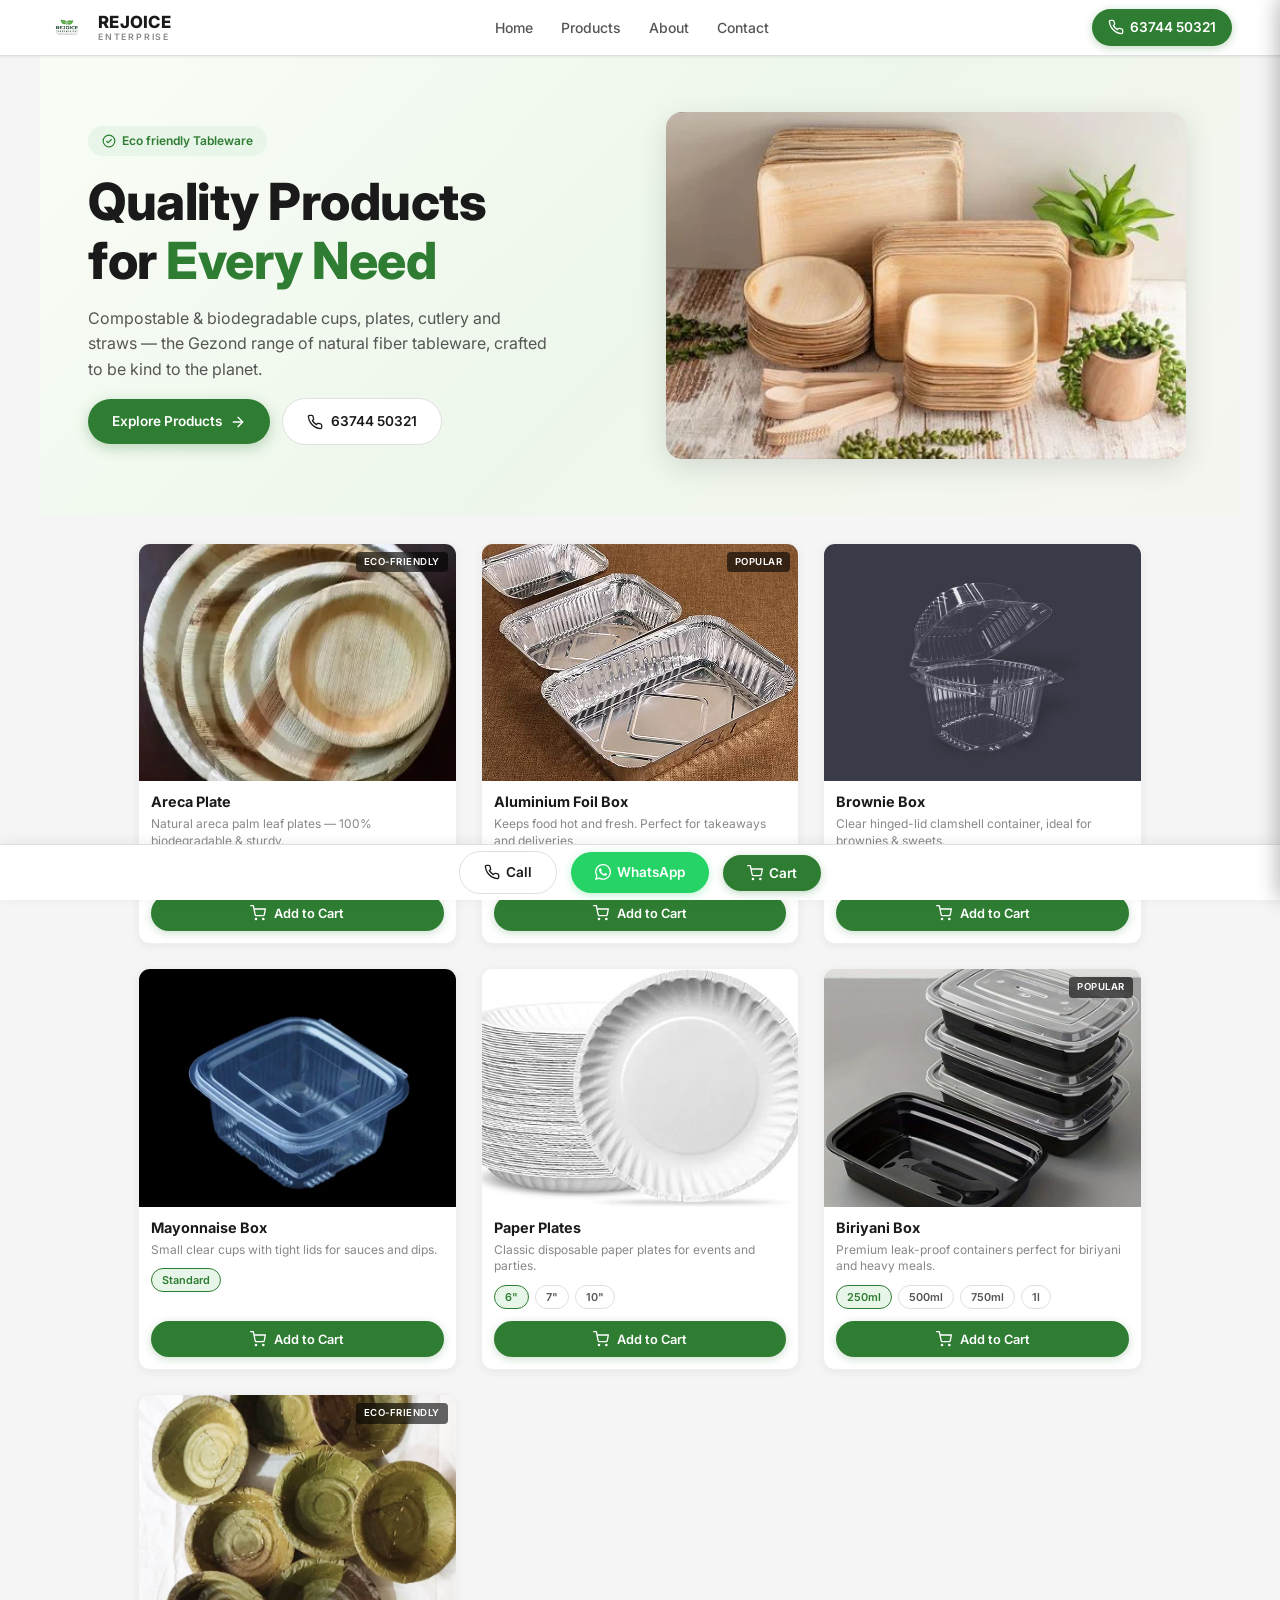
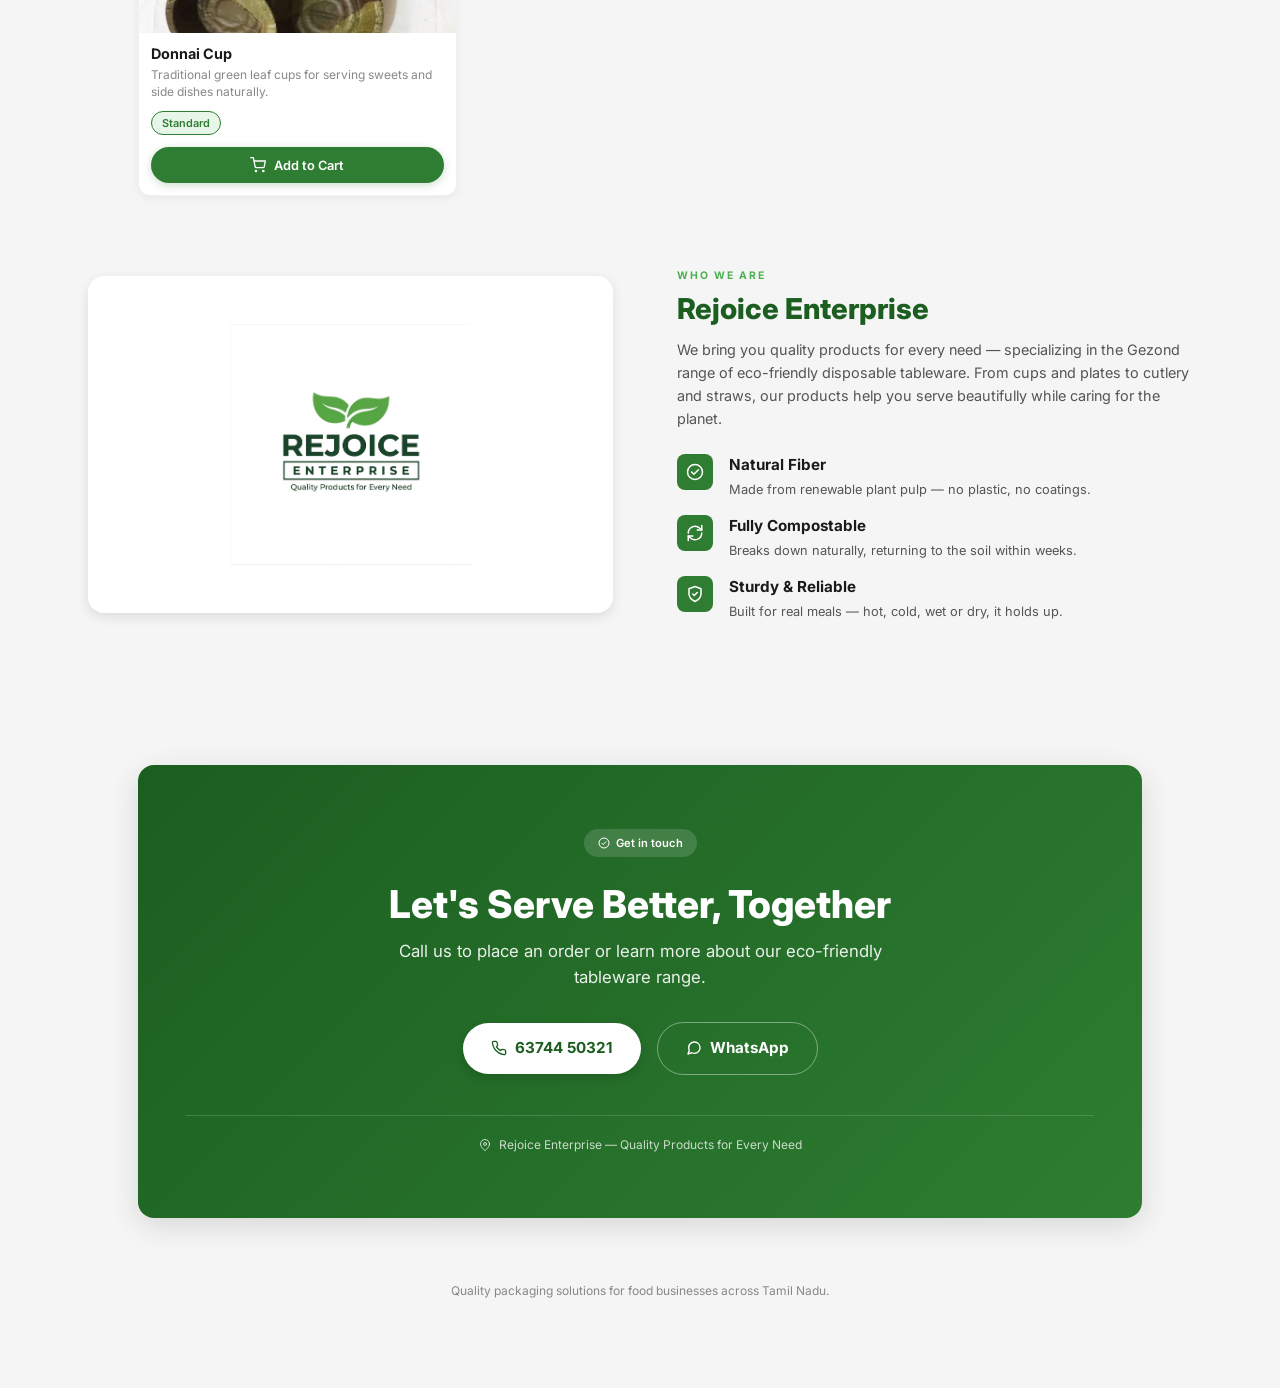
<file: index.html>
<!DOCTYPE html>
<html lang="en">

<head>
    <meta charset="UTF-8">
    <meta name="viewport" content="width=device-width, initial-scale=1.0, maximum-scale=5.0">
    <meta name="theme-color" content="#ffffff">
    <meta name="description" content="Rejoice Enterprise — Premium eco-friendly disposable tableware, aluminium foil containers, brownie boxes and more. Call 63744 50321.">
    <title>REJOICE ENTERPRISE — Eco-Friendly Disposables</title>
    <link rel="icon" type="image/png" href="images/logo.png">
    <link rel="apple-touch-icon" href="images/logo.png">
    <link rel="stylesheet" href="css/styles.css">
</head>

<body>

    <!-- ====== TOP HEADER ====== -->
    <header class="top-header" id="top">
        <div class="header-left">
            <img src="images/logo.png" alt="Rejoice Enterprise Logo" class="logo-img">
            <div class="logo-text">
                <span class="logo-name">REJOICE</span>
                <span class="logo-sub">Enterprise</span>
            </div>
        </div>

        <!-- Desktop Navigation -->
        <nav class="desktop-nav">
            <a href="#top" class="active">Home</a>
            <a href="#products">Products</a>
            <a href="#about">About</a>
            <a href="#contact">Contact</a>
        </nav>

        <div class="header-right">
            <a href="tel:6374450321" class="header-phone-btn">
                <svg viewBox="0 0 24 24" fill="none" stroke="currentColor" stroke-width="2" stroke-linecap="round" stroke-linejoin="round">
                    <path d="M22 16.92v3a2 2 0 0 1-2.18 2 19.79 19.79 0 0 1-8.63-3.07 19.5 19.5 0 0 1-6-6 19.79 19.79 0 0 1-3.07-8.67A2 2 0 0 1 4.11 2h3a2 2 0 0 1 2 1.72 12.84 12.84 0 0 0 .7 2.81 2 2 0 0 1-.45 2.11L8.09 9.91a16 16 0 0 0 6 6l1.27-1.27a2 2 0 0 1 2.11-.45 12.84 12.84 0 0 0 2.81.7A2 2 0 0 1 22 16.92z"></path>
                </svg>
                63744 50321
            </a>
            <button class="hamburger-btn" id="menuToggle" aria-label="Open menu">
                <svg viewBox="0 0 24 24" fill="none" stroke="currentColor" stroke-width="2" stroke-linecap="round" stroke-linejoin="round">
                    <line x1="3" y1="6" x2="21" y2="6"></line>
                    <line x1="3" y1="12" x2="21" y2="12"></line>
                    <line x1="3" y1="18" x2="21" y2="18"></line>
                </svg>
            </button>
        </div>
    </header>

    <!-- ====== MOBILE DRAWER ====== -->
    <div class="mobile-drawer-overlay" id="drawerOverlay"></div>
    <aside class="mobile-drawer" id="mobileDrawer">
        <div class="drawer-header">
            <span class="drawer-title">Menu</span>
            <button class="drawer-close" id="drawerClose" aria-label="Close menu">
                <svg width="18" height="18" viewBox="0 0 24 24" fill="none" stroke="currentColor" stroke-width="2" stroke-linecap="round" stroke-linejoin="round">
                    <line x1="18" y1="6" x2="6" y2="18"></line>
                    <line x1="6" y1="6" x2="18" y2="18"></line>
                </svg>
            </button>
        </div>
        <nav class="drawer-nav">
            <a href="#top">
                <svg viewBox="0 0 24 24" fill="none" stroke="currentColor" stroke-width="2" stroke-linecap="round" stroke-linejoin="round"><path d="M3 9l9-7 9 7v11a2 2 0 0 1-2 2H5a2 2 0 0 1-2-2z"></path><polyline points="9 22 9 12 15 12 15 22"></polyline></svg>
                Home
            </a>
            <a href="#products">
                <svg viewBox="0 0 24 24" fill="none" stroke="currentColor" stroke-width="2" stroke-linecap="round" stroke-linejoin="round"><rect x="2" y="3" width="20" height="14" rx="2" ry="2"></rect><line x1="8" y1="21" x2="16" y2="21"></line><line x1="12" y1="17" x2="12" y2="21"></line></svg>
                Products
            </a>
            <a href="#about">
                <svg viewBox="0 0 24 24" fill="none" stroke="currentColor" stroke-width="2" stroke-linecap="round" stroke-linejoin="round"><circle cx="12" cy="12" r="10"></circle><line x1="12" y1="16" x2="12" y2="12"></line><line x1="12" y1="8" x2="12.01" y2="8"></line></svg>
                About
            </a>
            <a href="#contact">
                <svg viewBox="0 0 24 24" fill="none" stroke="currentColor" stroke-width="2" stroke-linecap="round" stroke-linejoin="round"><path d="M22 16.92v3a2 2 0 0 1-2.18 2 19.79 19.79 0 0 1-8.63-3.07 19.5 19.5 0 0 1-6-6 19.79 19.79 0 0 1-3.07-8.67A2 2 0 0 1 4.11 2h3a2 2 0 0 1 2 1.72 12.84 12.84 0 0 0 .7 2.81 2 2 0 0 1-.45 2.11L8.09 9.91a16 16 0 0 0 6 6l1.27-1.27a2 2 0 0 1 2.11-.45 12.84 12.84 0 0 0 2.81.7A2 2 0 0 1 22 16.92z"></path></svg>
                Contact
            </a>
        </nav>
        <div class="drawer-phone">
            <a href="tel:6374450321">
                <svg viewBox="0 0 24 24" fill="none" stroke="currentColor" stroke-width="2" stroke-linecap="round" stroke-linejoin="round"><path d="M22 16.92v3a2 2 0 0 1-2.18 2 19.79 19.79 0 0 1-8.63-3.07 19.5 19.5 0 0 1-6-6 19.79 19.79 0 0 1-3.07-8.67A2 2 0 0 1 4.11 2h3a2 2 0 0 1 2 1.72 12.84 12.84 0 0 0 .7 2.81 2 2 0 0 1-.45 2.11L8.09 9.91a16 16 0 0 0 6 6l1.27-1.27a2 2 0 0 1 2.11-.45 12.84 12.84 0 0 0 2.81.7A2 2 0 0 1 22 16.92z"></path></svg>
                Call 63744 50321
            </a>
        </div>
    </aside>

    <!-- ====== MAIN CONTENT ====== -->
    <main class="main-content">

        <!-- Hero Section -->
        <section class="hero-section" id="home">
            <div class="hero-content">
                <span class="hero-badge">
                    <svg viewBox="0 0 24 24" fill="none" stroke="currentColor" stroke-width="2" width="14" height="14"><path d="M12 22c5.523 0 10-4.477 10-10S17.523 2 12 2 2 6.477 2 12s4.477 10 10 10z"></path><path d="M7.5 12l3 3 6-6"></path></svg>
                    Eco friendly Tableware
                </span>
                <h1 class="hero-heading">Quality Products<br>for <span class="hero-highlight">Every Need</span></h1>
                <p class="hero-subtitle">Compostable &amp; biodegradable cups, plates, cutlery and straws — the Gezond range of natural fiber tableware, crafted to be kind to the planet.</p>
                <div class="hero-actions">
                    <a href="#products" class="hero-btn hero-btn-primary">
                        Explore Products
                        <svg viewBox="0 0 24 24" fill="none" stroke="currentColor" stroke-width="2" stroke-linecap="round" stroke-linejoin="round" width="16" height="16"><line x1="5" y1="12" x2="19" y2="12"></line><polyline points="12 5 19 12 12 19"></polyline></svg>
                    </a>
                    <a href="tel:6374450321" class="hero-btn hero-btn-outline">
                        <svg viewBox="0 0 24 24" fill="none" stroke="currentColor" stroke-width="2" stroke-linecap="round" stroke-linejoin="round" width="16" height="16"><path d="M22 16.92v3a2 2 0 0 1-2.18 2 19.79 19.79 0 0 1-8.63-3.07 19.5 19.5 0 0 1-6-6 19.79 19.79 0 0 1-3.07-8.67A2 2 0 0 1 4.11 2h3a2 2 0 0 1 2 1.72 12.84 12.84 0 0 0 .7 2.81 2 2 0 0 1-.45 2.11L8.09 9.91a16 16 0 0 0 6 6l1.27-1.27a2 2 0 0 1 2.11-.45 12.84 12.84 0 0 0 2.81.7A2 2 0 0 1 22 16.92z"></path></svg>
                        63744 50321
                    </a>
                </div>
            </div>
            <div class="hero-image-wrapper">
                <img src="images/Best%20Areca%20Leaf%20Plate%20Manufacturer.png" alt="Eco-friendly areca leaf tableware" class="hero-image">
            </div>
        </section>

        <!-- Products Section -->
        <section class="products-section" id="products">
            <div class="product-grid">
                <!-- Product 1: Areca Plate -->
                <div class="product-card">
                    <div class="product-img-wrapper">
                        <img src="images/1.png" alt="Areca Plate" loading="lazy">
                        <span class="product-badge">Eco-Friendly</span>
                    </div>
                    <div class="product-info">
                        <h3 class="product-name">Areca Plate</h3>
                        <p class="product-desc">Natural areca palm leaf plates — 100% biodegradable & sturdy.</p>
                        <div class="size-chips">
                            <button class="size-chip active">10"</button>
                            <button class="size-chip">6"</button>
                        </div>
                        <button class="add-to-cart-btn" data-product="areca-plate">
                            <svg viewBox="0 0 24 24" fill="none" stroke="currentColor" stroke-width="2" stroke-linecap="round" stroke-linejoin="round"><circle cx="9" cy="21" r="1"></circle><circle cx="20" cy="21" r="1"></circle><path d="M1 1h4l2.68 13.39a2 2 0 0 0 2 1.61h9.72a2 2 0 0 0 2-1.61L23 6H6"></path></svg>
                            Add to Cart
                        </button>
                    </div>
                </div>

                <!-- Product 2: Aluminium Foil Box -->
                <div class="product-card">
                    <div class="product-img-wrapper">
                        <img src="images/2.png" alt="Aluminium Foil Box" loading="lazy">
                        <span class="product-badge">Popular</span>
                    </div>
                    <div class="product-info">
                        <h3 class="product-name">Aluminium Foil Box</h3>
                        <p class="product-desc">Keeps food hot and fresh. Perfect for takeaways and deliveries.</p>
                        <div class="size-chips">
                            <button class="size-chip active">750ml</button>
                            <button class="size-chip">450ml</button>
                            <button class="size-chip">250ml</button>
                        </div>
                        <button class="add-to-cart-btn" data-product="foil-box">
                            <svg viewBox="0 0 24 24" fill="none" stroke="currentColor" stroke-width="2" stroke-linecap="round" stroke-linejoin="round"><circle cx="9" cy="21" r="1"></circle><circle cx="20" cy="21" r="1"></circle><path d="M1 1h4l2.68 13.39a2 2 0 0 0 2 1.61h9.72a2 2 0 0 0 2-1.61L23 6H6"></path></svg>
                            Add to Cart
                        </button>
                    </div>
                </div>

                <!-- Product 3: Brownie Box -->
                <div class="product-card">
                    <div class="product-img-wrapper">
                        <img src="images/3.png" alt="Brownie Box" loading="lazy">
                    </div>
                    <div class="product-info">
                        <h3 class="product-name">Brownie Box</h3>
                        <p class="product-desc">Clear hinged-lid clamshell container, ideal for brownies & sweets.</p>
                        <div class="size-chips">
                            <button class="size-chip active">Standard</button>
                        </div>
                        <button class="add-to-cart-btn" data-product="brownie-box">
                            <svg viewBox="0 0 24 24" fill="none" stroke="currentColor" stroke-width="2" stroke-linecap="round" stroke-linejoin="round"><circle cx="9" cy="21" r="1"></circle><circle cx="20" cy="21" r="1"></circle><path d="M1 1h4l2.68 13.39a2 2 0 0 0 2 1.61h9.72a2 2 0 0 0 2-1.61L23 6H6"></path></svg>
                            Add to Cart
                        </button>
                    </div>
                </div>

                <!-- Product 4: Mayonnaise Box -->
                <div class="product-card">
                    <div class="product-img-wrapper">
                        <img src="images/4.png" alt="Mayonnaise Box" loading="lazy">
                    </div>
                    <div class="product-info">
                        <h3 class="product-name">Mayonnaise Box</h3>
                        <p class="product-desc">Small clear cups with tight lids for sauces and dips.</p>
                        <div class="size-chips">
                            <button class="size-chip active">Standard</button>
                        </div>
                        <button class="add-to-cart-btn" data-product="mayo-box">
                            <svg viewBox="0 0 24 24" fill="none" stroke="currentColor" stroke-width="2" stroke-linecap="round" stroke-linejoin="round"><circle cx="9" cy="21" r="1"></circle><circle cx="20" cy="21" r="1"></circle><path d="M1 1h4l2.68 13.39a2 2 0 0 0 2 1.61h9.72a2 2 0 0 0 2-1.61L23 6H6"></path></svg>
                            Add to Cart
                        </button>
                    </div>
                </div>

                <!-- Product 5: Paper Plates -->
                <div class="product-card">
                    <div class="product-img-wrapper">
                        <img src="images/5.png" alt="Paper Plates" loading="lazy">
                    </div>
                    <div class="product-info">
                        <h3 class="product-name">Paper Plates</h3>
                        <p class="product-desc">Classic disposable paper plates for events and parties.</p>
                        <div class="size-chips">
                            <button class="size-chip active">6"</button>
                            <button class="size-chip">7"</button>
                            <button class="size-chip">10"</button>
                        </div>
                        <button class="add-to-cart-btn" data-product="paper-plates">
                            <svg viewBox="0 0 24 24" fill="none" stroke="currentColor" stroke-width="2" stroke-linecap="round" stroke-linejoin="round"><circle cx="9" cy="21" r="1"></circle><circle cx="20" cy="21" r="1"></circle><path d="M1 1h4l2.68 13.39a2 2 0 0 0 2 1.61h9.72a2 2 0 0 0 2-1.61L23 6H6"></path></svg>
                            Add to Cart
                        </button>
                    </div>
                </div>

                <!-- Product 6: Biriyani Box -->
                <div class="product-card">
                    <div class="product-img-wrapper">
                        <img src="images/6.png" alt="Biriyani Box" loading="lazy">
                        <span class="product-badge">Popular</span>
                    </div>
                    <div class="product-info">
                        <h3 class="product-name">Biriyani Box</h3>
                        <p class="product-desc">Premium leak-proof containers perfect for biriyani and heavy meals.</p>
                        <div class="size-chips">
                            <button class="size-chip active">250ml</button>
                            <button class="size-chip">500ml</button>
                            <button class="size-chip">750ml</button>
                            <button class="size-chip">1l</button>
                        </div>
                        <button class="add-to-cart-btn" data-product="biriyani-box">
                            <svg viewBox="0 0 24 24" fill="none" stroke="currentColor" stroke-width="2" stroke-linecap="round" stroke-linejoin="round"><circle cx="9" cy="21" r="1"></circle><circle cx="20" cy="21" r="1"></circle><path d="M1 1h4l2.68 13.39a2 2 0 0 0 2 1.61h9.72a2 2 0 0 0 2-1.61L23 6H6"></path></svg>
                            Add to Cart
                        </button>
                    </div>
                </div>

                <!-- Product 7: Donnai Cup -->
                <div class="product-card">
                    <div class="product-img-wrapper">
                        <img src="images/7.png" alt="Donnai Cup" loading="lazy">
                        <span class="product-badge">Eco-Friendly</span>
                    </div>
                    <div class="product-info">
                        <h3 class="product-name">Donnai Cup</h3>
                        <p class="product-desc">Traditional green leaf cups for serving sweets and side dishes naturally.</p>
                        <div class="size-chips">
                            <button class="size-chip active">Standard</button>
                        </div>
                        <button class="add-to-cart-btn" data-product="donnai-cup">
                            <svg viewBox="0 0 24 24" fill="none" stroke="currentColor" stroke-width="2" stroke-linecap="round" stroke-linejoin="round"><circle cx="9" cy="21" r="1"></circle><circle cx="20" cy="21" r="1"></circle><path d="M1 1h4l2.68 13.39a2 2 0 0 0 2 1.61h9.72a2 2 0 0 0 2-1.61L23 6H6"></path></svg>
                            Add to Cart
                        </button>
                    </div>
                </div>
            </div>
        </section>

        <!-- About Section -->
        <section class="about-section" id="about">
            <div class="about-container">
                <div class="about-image-card">
                    <img src="images/logo.png" alt="Rejoice Enterprise Logo" class="about-logo-img">
                </div>
                <div class="about-content">
                    <span class="about-subtitle">WHO WE ARE</span>
                    <h2 class="about-title">Rejoice Enterprise</h2>
                    <p class="about-desc">
                        We bring you quality products for every need — specializing in the Gezond range of eco-friendly disposable tableware. From cups and plates to cutlery and straws, our products help you serve beautifully while caring for the planet.
                    </p>
                    <div class="about-features">
                        <div class="feature-item">
                            <div class="feature-icon">
                                <svg viewBox="0 0 24 24" fill="none" stroke="currentColor" stroke-width="2" stroke-linecap="round" stroke-linejoin="round" width="18" height="18"><path d="M12 22c5.523 0 10-4.477 10-10S17.523 2 12 2 2 6.477 2 12s4.477 10 10 10z"></path><path d="M7.5 12l3 3 6-6"></path></svg>
                            </div>
                            <div class="feature-text">
                                <h4>Natural Fiber</h4>
                                <p>Made from renewable plant pulp — no plastic, no coatings.</p>
                            </div>
                        </div>
                        <div class="feature-item">
                            <div class="feature-icon">
                                <svg viewBox="0 0 24 24" fill="none" stroke="currentColor" stroke-width="2" stroke-linecap="round" stroke-linejoin="round" width="18" height="18"><path d="M21 2v6h-6"></path><path d="M3 12a9 9 0 0 1 15-6.7L21 8"></path><path d="M3 22v-6h6"></path><path d="M21 12a9 9 0 0 1-15 6.7L3 16"></path></svg>
                            </div>
                            <div class="feature-text">
                                <h4>Fully Compostable</h4>
                                <p>Breaks down naturally, returning to the soil within weeks.</p>
                            </div>
                        </div>
                        <div class="feature-item">
                            <div class="feature-icon">
                                <svg viewBox="0 0 24 24" fill="none" stroke="currentColor" stroke-width="2" stroke-linecap="round" stroke-linejoin="round" width="18" height="18"><path d="M12 22s8-4 8-10V5l-8-3-8 3v7c0 6 8 10 8 10z"></path><path d="M9 12l2 2 4-4"></path></svg>
                            </div>
                            <div class="feature-text">
                                <h4>Sturdy & Reliable</h4>
                                <p>Built for real meals — hot, cold, wet or dry, it holds up.</p>
                            </div>
                        </div>
                    </div>
                </div>
            </div>
        </section>

        <!-- Contact Section -->
        <section class="contact-section" id="contact">
            <div class="contact-banner">
                <span class="contact-badge">
                    <svg viewBox="0 0 24 24" fill="none" stroke="currentColor" stroke-width="2" width="12" height="12"><path d="M12 22c5.523 0 10-4.477 10-10S17.523 2 12 2 2 6.477 2 12s4.477 10 10 10z"></path><path d="M7.5 12l3 3 6-6"></path></svg>
                    Get in touch
                </span>
                <h2 class="contact-heading">Let's Serve Better, Together</h2>
                <p class="contact-desc">Call us to place an order or learn more about our eco-friendly tableware range.</p>
                
                <div class="contact-actions">
                    <a href="tel:6374450321" class="contact-btn contact-btn-white">
                        <svg viewBox="0 0 24 24" fill="none" stroke="currentColor" stroke-width="2" stroke-linecap="round" stroke-linejoin="round" width="16" height="16"><path d="M22 16.92v3a2 2 0 0 1-2.18 2 19.79 19.79 0 0 1-8.63-3.07 19.5 19.5 0 0 1-6-6 19.79 19.79 0 0 1-3.07-8.67A2 2 0 0 1 4.11 2h3a2 2 0 0 1 2 1.72 12.84 12.84 0 0 0 .7 2.81 2 2 0 0 1-.45 2.11L8.09 9.91a16 16 0 0 0 6 6l1.27-1.27a2 2 0 0 1 2.11-.45 12.84 12.84 0 0 0 2.81.7A2 2 0 0 1 22 16.92z"></path></svg>
                        63744 50321
                    </a>
                    <a href="https://wa.me/916374450321" target="_blank" class="contact-btn contact-btn-outline">
                        <svg viewBox="0 0 24 24" fill="none" stroke="currentColor" stroke-width="2" stroke-linecap="round" stroke-linejoin="round" width="16" height="16"><path d="M21 11.5a8.38 8.38 0 0 1-.9 3.8 8.5 8.5 0 0 1-7.6 4.7 8.38 8.38 0 0 1-3.8-.9L3 21l1.9-5.7a8.38 8.38 0 0 1-.9-3.8 8.5 8.5 0 0 1 4.7-7.6 8.38 8.38 0 0 1 3.8-.9h.5a8.48 8.48 0 0 1 8 8v.5z"></path></svg>
                        WhatsApp
                    </a>
                </div>

                <div class="contact-footer">
                    <svg viewBox="0 0 24 24" fill="none" stroke="currentColor" stroke-width="2" stroke-linecap="round" stroke-linejoin="round" width="12" height="12"><path d="M21 10c0 7-9 13-9 13s-9-6-9-13a9 9 0 0 1 18 0z"></path><circle cx="12" cy="10" r="3"></circle></svg>
                    Rejoice Enterprise — Quality Products for Every Need
                </div>
            </div>
        </section>

        <!-- About Section (anchor target) -->
        <section id="about" style="padding: 0 16px 16px;">
            <p style="font-size: 0.75rem; color: #888; text-align: center;">
                Quality packaging solutions for food businesses across Tamil Nadu.
            </p>
        </section>

    </main>

    <!-- ====== STICKY BOTTOM BAR ====== -->
    <div class="bottom-bar">
        <a href="tel:6374450321" class="bottom-bar-btn btn-call">
            <svg viewBox="0 0 24 24" fill="none" stroke="currentColor" stroke-width="2" stroke-linecap="round" stroke-linejoin="round"><path d="M22 16.92v3a2 2 0 0 1-2.18 2 19.79 19.79 0 0 1-8.63-3.07 19.5 19.5 0 0 1-6-6 19.79 19.79 0 0 1-3.07-8.67A2 2 0 0 1 4.11 2h3a2 2 0 0 1 2 1.72 12.84 12.84 0 0 0 .7 2.81 2 2 0 0 1-.45 2.11L8.09 9.91a16 16 0 0 0 6 6l1.27-1.27a2 2 0 0 1 2.11-.45 12.84 12.84 0 0 0 2.81.7A2 2 0 0 1 22 16.92z"></path></svg>
            Call
        </a>
        <a href="https://wa.me/916374450321" target="_blank" class="bottom-bar-btn btn-whatsapp" id="whatsappBtn">
            <svg viewBox="0 0 24 24" fill="currentColor" width="16" height="16"><path d="M17.472 14.382c-.297-.149-1.758-.867-2.03-.967-.273-.099-.471-.148-.67.15-.197.297-.767.966-.94 1.164-.173.199-.347.223-.644.075-.297-.15-1.255-.463-2.39-1.475-.883-.788-1.48-1.761-1.653-2.059-.173-.297-.018-.458.13-.606.134-.133.298-.347.446-.52.149-.174.198-.298.298-.497.099-.198.05-.371-.025-.52-.075-.149-.669-1.612-.916-2.207-.242-.579-.487-.5-.669-.51-.173-.008-.371-.01-.57-.01-.198 0-.52.074-.792.372-.272.297-1.04 1.016-1.04 2.479 0 1.462 1.065 2.875 1.213 3.074.149.198 2.096 3.2 5.077 4.487.709.306 1.262.489 1.694.625.712.227 1.36.195 1.871.118.571-.085 1.758-.719 2.006-1.413.248-.694.248-1.289.173-1.413-.074-.124-.272-.198-.57-.347m-5.421 7.403h-.004a9.87 9.87 0 01-5.031-1.378l-.361-.214-3.741.982.998-3.648-.235-.374a9.86 9.86 0 01-1.51-5.26c.001-5.45 4.436-9.884 9.888-9.884 2.64 0 5.122 1.03 6.988 2.898a9.825 9.825 0 012.893 6.994c-.003 5.45-4.437 9.884-9.885 9.884m8.413-18.297A11.815 11.815 0 0012.05 0C5.495 0 .16 5.335.157 11.892c0 2.096.547 4.142 1.588 5.945L.057 24l6.305-1.654a11.882 11.882 0 005.683 1.448h.005c6.554 0 11.89-5.335 11.893-11.893a11.821 11.821 0 00-3.48-8.413z"/></svg>
            WhatsApp
        </a>
        <button class="bottom-bar-btn btn-cart" id="cartBottomBtn">
            <svg viewBox="0 0 24 24" fill="none" stroke="currentColor" stroke-width="2" stroke-linecap="round" stroke-linejoin="round"><circle cx="9" cy="21" r="1"></circle><circle cx="20" cy="21" r="1"></circle><path d="M1 1h4l2.68 13.39a2 2 0 0 0 2 1.61h9.72a2 2 0 0 0 2-1.61L23 6H6"></path></svg>
            Cart
            <span class="cart-count" id="cartCount" data-count="0"></span>
        </button>
    </div>

    <!-- ====== CART DRAWER ====== -->
    <div class="cart-drawer-overlay" id="cartOverlay"></div>
    <div class="cart-drawer" id="cartDrawer">
        <div class="cart-header">
            <h3>Your Cart</h3>
            <button class="cart-close-btn" id="cartCloseBtn">
                <svg viewBox="0 0 24 24" fill="none" stroke="currentColor" stroke-width="2" stroke-linecap="round" stroke-linejoin="round" width="20" height="20">
                    <line x1="18" y1="6" x2="6" y2="18"></line>
                    <line x1="6" y1="6" x2="18" y2="18"></line>
                </svg>
            </button>
        </div>
        <div class="cart-body" id="cartItemsContainer">
            <!-- Cart items injected via JS -->
            <div class="empty-cart-msg">Your cart is empty.</div>
        </div>
        <div class="cart-footer">
            <button class="cart-checkout-btn" id="cartCheckoutBtn">
                <svg viewBox="0 0 24 24" fill="currentColor" width="18" height="18"><path d="M17.472 14.382c-.297-.149-1.758-.867-2.03-.967-.273-.099-.471-.148-.67.15-.197.297-.767.966-.94 1.164-.173.199-.347.223-.644.075-.297-.15-1.255-.463-2.39-1.475-.883-.788-1.48-1.761-1.653-2.059-.173-.297-.018-.458.13-.606.134-.133.298-.347.446-.52.149-.174.198-.298.298-.497.099-.198.05-.371-.025-.52-.075-.149-.669-1.612-.916-2.207-.242-.579-.487-.5-.669-.51-.173-.008-.371-.01-.57-.01-.198 0-.52.074-.792.372-.272.297-1.04 1.016-1.04 2.479 0 1.462 1.065 2.875 1.213 3.074.149.198 2.096 3.2 5.077 4.487.709.306 1.262.489 1.694.625.712.227 1.36.195 1.871.118.571-.085 1.758-.719 2.006-1.413.248-.694.248-1.289.173-1.413-.074-.124-.272-.198-.57-.347m-5.421 7.403h-.004a9.87 9.87 0 01-5.031-1.378l-.361-.214-3.741.982.998-3.648-.235-.374a9.86 9.86 0 01-1.51-5.26c.001-5.45 4.436-9.884 9.888-9.884 2.64 0 5.122 1.03 6.988 2.898a9.825 9.825 0 012.893 6.994c-.003 5.45-4.437 9.884-9.885 9.884m8.413-18.297A11.815 11.815 0 0012.05 0C5.495 0 .16 5.335.157 11.892c0 2.096.547 4.142 1.588 5.945L.057 24l6.305-1.654a11.882 11.882 0 005.683 1.448h.005c6.554 0 11.89-5.335 11.893-11.893a11.821 11.821 0 00-3.48-8.413z"/></svg>
                Order on WhatsApp
            </button>
        </div>
    </div>

    <script src="js/main.js"></script>
</body>

</html>
</file>
<file: css/styles.css>
/* ============================================
   Rejoice Enterprise – Light Mobile-First Theme
   ============================================ */

@import url('https://fonts.googleapis.com/css2?family=Inter:wght@400;500;600;700;800&display=swap');

:root {
    /* Light Theme Palette */
    --bg-page: #f5f5f5;
    --bg-card: #ffffff;
    --bg-header: #ffffff;
    --bg-overlay: rgba(255, 255, 255, 0.92);

    /* Green Brand */
    --primary: #2e7d32;
    --primary-dark: #1b5e20;
    --primary-light: #4caf50;
    --primary-surface: #e8f5e9;
    --primary-glow: rgba(46, 125, 50, 0.12);

    /* WhatsApp Green */
    --whatsapp: #25d366;
    --whatsapp-dark: #128c7e;

    /* Text */
    --text-primary: #1a1a1a;
    --text-secondary: #555555;
    --text-muted: #888888;
    --text-on-primary: #ffffff;

    /* Borders & Shadows */
    --border: #e0e0e0;
    --border-light: #f0f0f0;
    --shadow-sm: 0 1px 3px rgba(0, 0, 0, 0.08);
    --shadow-md: 0 4px 12px rgba(0, 0, 0, 0.1);
    --shadow-lg: 0 8px 30px rgba(0, 0, 0, 0.12);
    --shadow-card: 0 2px 8px rgba(0, 0, 0, 0.06);

    /* Layout */
    --header-height: 56px;
    --bottom-bar-height: 56px;
    --radius-sm: 8px;
    --radius-md: 12px;
    --radius-lg: 16px;
    --radius-full: 50px;
}

/* Reset */
*,
*::before,
*::after {
    box-sizing: border-box;
    margin: 0;
    padding: 0;
}

html {
    scroll-behavior: smooth;
    -webkit-text-size-adjust: 100%;
}

body {
    font-family: 'Inter', -apple-system, BlinkMacSystemFont, 'Segoe UI', Roboto, sans-serif;
    background-color: var(--bg-page);
    color: var(--text-primary);
    line-height: 1.5;
    -webkit-font-smoothing: antialiased;
    -moz-osx-font-smoothing: grayscale;
    -webkit-tap-highlight-color: transparent;
    overflow-x: hidden;
}

img {
    display: block;
    max-width: 100%;
}

button {
    font-family: inherit;
    cursor: pointer;
    border: none;
    outline: none;
}

a {
    text-decoration: none;
    color: inherit;
}

/* =====================
   HEADER / TOP BAR
   ===================== */
.top-header {
    position: fixed;
    top: 0;
    left: 0;
    right: 0;
    height: var(--header-height);
    background: var(--bg-header);
    border-bottom: 1px solid var(--border);
    display: flex;
    align-items: center;
    justify-content: space-between;
    padding: 0 16px;
    z-index: 1000;
    box-shadow: var(--shadow-sm);
}

.header-left {
    display: flex;
    align-items: center;
    gap: 12px;
}
.logo-img {
    height: 38px;
    width: auto;
    object-fit: contain;
}

.logo-text {
    display: flex;
    flex-direction: column;
    line-height: 1.15;
}

.logo-name {
    font-size: 1.05rem;
    font-weight: 800;
    color: var(--text-primary);
    letter-spacing: 0.3px;
}

.logo-sub {
    font-size: 0.55rem;
    font-weight: 600;
    color: var(--text-muted);
    letter-spacing: 1.8px;
    text-transform: uppercase;
}

/* Desktop Nav - hidden on mobile, shown on larger screens */
.desktop-nav {
    display: none;
    align-items: center;
    gap: 28px;
}

.desktop-nav a {
    font-size: 0.875rem;
    font-weight: 500;
    color: var(--text-secondary);
    transition: color 0.2s;
    position: relative;
}

.desktop-nav a:hover,
.desktop-nav a.active {
    color: var(--primary);
}

.desktop-nav a.active::after {
    content: '';
    position: absolute;
    bottom: -4px;
    left: 0;
    right: 0;
    height: 2px;
    background: var(--primary);
    border-radius: 1px;
}

.header-right {
    display: flex;
    align-items: center;
    gap: 8px;
}

.header-phone-btn {
    display: none;
    align-items: center;
    gap: 6px;
    background: var(--primary);
    color: var(--text-on-primary);
    padding: 8px 16px;
    border-radius: var(--radius-full);
    font-size: 0.85rem;
    font-weight: 600;
    box-shadow: 0 2px 8px rgba(46, 125, 50, 0.3);
    transition: transform 0.15s, box-shadow 0.15s;
    text-decoration: none;
}

.header-phone-btn:active {
    transform: scale(0.97);
}

.header-phone-btn svg {
    width: 16px;
    height: 16px;
}

.hamburger-btn {
    width: 40px;
    height: 40px;
    background: transparent;
    border-radius: 50%;
    display: flex;
    align-items: center;
    justify-content: center;
    color: var(--text-primary);
    transition: background 0.2s;
}

.hamburger-btn:active {
    background: var(--primary-surface);
}

.hamburger-btn svg {
    width: 22px;
    height: 22px;
}

/* =====================
   MOBILE DRAWER
   ===================== */
.mobile-drawer-overlay {
    position: fixed;
    inset: 0;
    background: rgba(0, 0, 0, 0.4);
    z-index: 2000;
    opacity: 0;
    visibility: hidden;
    transition: opacity 0.3s, visibility 0.3s;
}

.mobile-drawer-overlay.open {
    opacity: 1;
    visibility: visible;
}

.mobile-drawer {
    position: fixed;
    top: 0;
    right: 0;
    width: 280px;
    max-width: 80vw;
    height: 100vh;
    background: var(--bg-card);
    z-index: 2001;
    transform: translateX(100%);
    transition: transform 0.35s cubic-bezier(0.22, 1, 0.36, 1);
    display: flex;
    flex-direction: column;
    box-shadow: -4px 0 20px rgba(0, 0, 0, 0.15);
}

.mobile-drawer.open {
    transform: translateX(0);
}

.drawer-header {
    display: flex;
    align-items: center;
    justify-content: space-between;
    padding: 16px 20px;
    border-bottom: 1px solid var(--border);
}

.drawer-title {
    font-size: 1rem;
    font-weight: 700;
    color: var(--text-primary);
}

.drawer-close {
    width: 36px;
    height: 36px;
    background: var(--bg-page);
    border-radius: 50%;
    display: flex;
    align-items: center;
    justify-content: center;
    color: var(--text-secondary);
    transition: background 0.2s;
}

.drawer-close:active {
    background: var(--border);
}

.drawer-nav {
    flex: 1;
    padding: 12px 0;
    display: flex;
    flex-direction: column;
}

.drawer-nav a {
    display: flex;
    align-items: center;
    gap: 14px;
    padding: 14px 20px;
    font-size: 0.95rem;
    font-weight: 500;
    color: var(--text-secondary);
    transition: background 0.2s, color 0.2s;
}

.drawer-nav a:active {
    background: var(--primary-surface);
    color: var(--primary);
}

.drawer-nav a svg {
    width: 20px;
    height: 20px;
    flex-shrink: 0;
}

.drawer-phone {
    padding: 20px;
    border-top: 1px solid var(--border);
}

.drawer-phone a {
    display: flex;
    align-items: center;
    justify-content: center;
    gap: 8px;
    background: var(--primary);
    color: var(--text-on-primary);
    padding: 14px;
    border-radius: var(--radius-md);
    font-size: 0.95rem;
    font-weight: 600;
}

.drawer-phone a svg {
    width: 18px;
    height: 18px;
}

/* =====================
   MAIN CONTENT
   ===================== */
.main-content {
    padding-top: var(--header-height);
    padding-bottom: calc(var(--bottom-bar-height) + 16px);
    min-height: 100vh;
}

/* =====================
   HERO SECTION
   ===================== */
.hero-section {
    display: flex;
    flex-direction: column;
    padding: 24px 16px 20px;
    gap: 24px;
    background: linear-gradient(135deg, #f9fdf7 0%, #eef7eb 50%, #f5f5f0 100%);
}

.hero-content {
    display: flex;
    flex-direction: column;
    gap: 16px;
}

.hero-badge {
    display: inline-flex;
    align-items: center;
    gap: 6px;
    background: var(--primary-surface);
    color: var(--primary);
    font-size: 0.75rem;
    font-weight: 600;
    padding: 6px 14px;
    border-radius: var(--radius-full);
    width: fit-content;
}

.hero-badge svg {
    color: var(--primary);
}

.hero-heading {
    font-size: 2rem;
    font-weight: 800;
    color: var(--text-primary);
    line-height: 1.15;
    letter-spacing: -0.5px;
}

.hero-highlight {
    color: var(--primary);
}

.hero-subtitle {
    font-size: 0.9rem;
    color: var(--text-secondary);
    line-height: 1.6;
    max-width: 460px;
}

.hero-actions {
    display: flex;
    align-items: center;
    gap: 12px;
    flex-wrap: wrap;
}

.hero-btn {
    display: inline-flex;
    align-items: center;
    gap: 8px;
    padding: 12px 24px;
    border-radius: var(--radius-full);
    font-size: 0.85rem;
    font-weight: 600;
    text-decoration: none;
    transition: transform 0.15s ease, box-shadow 0.2s ease;
}

.hero-btn:active {
    transform: scale(0.97);
}

.hero-btn-primary {
    background: var(--primary);
    color: white;
    box-shadow: 0 4px 14px rgba(46, 125, 50, 0.3);
}

.hero-btn-primary:hover {
    background: var(--primary-dark);
    box-shadow: 0 6px 20px rgba(46, 125, 50, 0.4);
}

.hero-btn-outline {
    background: white;
    color: var(--text-primary);
    border: 1.5px solid var(--border);
}

.hero-btn-outline:hover {
    border-color: var(--primary);
    color: var(--primary);
}

.hero-image-wrapper {
    display: flex;
    justify-content: center;
    align-items: center;
}

.hero-image {
    width: 100%;
    max-width: 420px;
    border-radius: var(--radius-lg);
    box-shadow: var(--shadow-lg);
    object-fit: cover;
}

/* =====================
   PRODUCT GRID
   ===================== */
.products-section {
    padding: 12px 12px 0;
}

.products-section-title {
    font-size: 1.1rem;
    font-weight: 700;
    color: var(--text-primary);
    margin-bottom: 12px;
    padding-left: 4px;
}

.product-grid {
    display: grid;
    grid-template-columns: repeat(2, 1fr);
    gap: 12px;
}

/* =====================
   PRODUCT CARD
   ===================== */
.product-card {
    background: var(--bg-card);
    border-radius: var(--radius-md);
    overflow: hidden;
    box-shadow: var(--shadow-card);
    border: 1px solid var(--border-light);
    display: flex;
    flex-direction: column;
    transition: transform 0.2s ease, box-shadow 0.2s ease;
    position: relative;
}

.product-card:active {
    transform: scale(0.985);
}

.product-img-wrapper {
    width: 100%;
    aspect-ratio: 4 / 3;
    overflow: hidden;
    background: #f0f0f0;
    position: relative;
}

.product-img-wrapper img {
    width: 100%;
    height: 100%;
    object-fit: cover;
    transition: transform 0.3s ease;
}

.product-badge {
    position: absolute;
    top: 8px;
    right: 8px;
    background: rgba(0, 0, 0, 0.6);
    color: white;
    font-size: 0.6rem;
    font-weight: 600;
    padding: 3px 8px;
    border-radius: 4px;
    text-transform: uppercase;
    letter-spacing: 0.5px;
    backdrop-filter: blur(4px);
}

.product-info {
    padding: 12px;
    display: flex;
    flex-direction: column;
    flex-grow: 1;
}

.product-name {
    font-size: 0.9rem;
    font-weight: 700;
    color: var(--text-primary);
    margin-bottom: 4px;
    line-height: 1.3;
}

.product-desc {
    font-size: 0.75rem;
    color: var(--text-muted);
    line-height: 1.4;
    margin-bottom: 10px;
    display: -webkit-box;
    -webkit-line-clamp: 2;
    -webkit-box-orient: vertical;
    overflow: hidden;
}

/* Size Variant Chips */
.size-chips {
    display: flex;
    flex-wrap: wrap;
    gap: 6px;
    margin-bottom: 12px;
}

.size-chip {
    padding: 4px 10px;
    border: 1.5px solid var(--border);
    border-radius: var(--radius-full);
    font-size: 0.68rem;
    font-weight: 600;
    color: var(--text-secondary);
    background: transparent;
    transition: all 0.2s;
    cursor: pointer;
}

.size-chip.active,
.size-chip:active {
    border-color: var(--primary);
    color: var(--primary);
    background: var(--primary-surface);
}

/* Add to Cart Button */
.add-to-cart-btn {
    display: flex;
    align-items: center;
    justify-content: center;
    gap: 8px;
    width: 100%;
    padding: 10px 0;
    background: var(--primary);
    color: var(--text-on-primary);
    border-radius: var(--radius-full);
    font-size: 0.8rem;
    font-weight: 600;
    transition: background 0.2s, transform 0.15s;
    margin-top: auto;
    box-shadow: 0 2px 8px rgba(46, 125, 50, 0.25);
}

.add-to-cart-btn:active {
    transform: scale(0.96);
    background: var(--primary-dark);
}

.add-to-cart-btn svg {
    width: 16px;
    height: 16px;
}

.add-to-cart-btn.added {
    background: var(--primary-dark);
}

/* =====================
   ABOUT SECTION
   ===================== */
.about-section {
    padding: 32px 16px;
    background: #f9fdf7;
    margin-top: 16px;
}

.about-container {
    display: flex;
    flex-direction: column;
    gap: 32px;
}

.about-image-card {
    background: white;
    border-radius: var(--radius-lg);
    box-shadow: var(--shadow-md);
    padding: 32px;
    display: flex;
    align-items: center;
    justify-content: center;
}

.about-logo-img {
    width: 100%;
    max-width: 240px;
    height: auto;
}

.about-content {
    display: flex;
    flex-direction: column;
}

.about-subtitle {
    font-size: 0.65rem;
    font-weight: 700;
    color: var(--primary-light);
    letter-spacing: 2px;
    text-transform: uppercase;
    margin-bottom: 8px;
}

.about-title {
    font-size: 1.8rem;
    font-weight: 800;
    color: var(--primary-dark);
    margin-bottom: 12px;
    line-height: 1.2;
}

.about-desc {
    font-size: 0.9rem;
    color: var(--text-secondary);
    line-height: 1.6;
    margin-bottom: 24px;
}

.about-features {
    display: flex;
    flex-direction: column;
    gap: 16px;
}

.feature-item {
    display: flex;
    align-items: flex-start;
    gap: 16px;
}

.feature-icon {
    flex-shrink: 0;
    width: 36px;
    height: 36px;
    background: var(--primary);
    color: white;
    border-radius: 8px;
    display: flex;
    align-items: center;
    justify-content: center;
}

.feature-text {
    display: flex;
    flex-direction: column;
    gap: 4px;
}

.feature-text h4 {
    font-size: 0.95rem;
    font-weight: 700;
    color: var(--text-primary);
}

.feature-text p {
    font-size: 0.8rem;
    color: var(--text-secondary);
    line-height: 1.4;
}

/* =====================
   CONTACT SECTION
   ===================== */
.contact-section {
    padding: 32px 16px;
}

.contact-banner {
    background: linear-gradient(135deg, #1b5e20, #2e7d32);
    border-radius: var(--radius-lg);
    padding: 40px 24px;
    display: flex;
    flex-direction: column;
    align-items: center;
    text-align: center;
    box-shadow: var(--shadow-lg);
    position: relative;
    overflow: hidden;
}

.contact-badge {
    display: inline-flex;
    align-items: center;
    gap: 6px;
    background: rgba(255, 255, 255, 0.15);
    color: white;
    font-size: 0.7rem;
    font-weight: 600;
    padding: 6px 14px;
    border-radius: var(--radius-full);
    margin-bottom: 24px;
    backdrop-filter: blur(4px);
}

.contact-heading {
    font-size: 1.8rem;
    font-weight: 800;
    color: white;
    margin-bottom: 12px;
    line-height: 1.2;
}

.contact-desc {
    font-size: 0.95rem;
    color: rgba(255, 255, 255, 0.9);
    line-height: 1.5;
    margin-bottom: 32px;
    max-width: 500px;
}

.contact-actions {
    display: flex;
    align-items: center;
    justify-content: center;
    gap: 16px;
    flex-wrap: wrap;
    margin-bottom: 40px;
}

.contact-btn {
    display: inline-flex;
    align-items: center;
    gap: 8px;
    padding: 14px 28px;
    border-radius: var(--radius-full);
    font-size: 0.95rem;
    font-weight: 700;
    text-decoration: none;
    transition: transform 0.15s ease, opacity 0.2s;
}

.contact-btn:active {
    transform: scale(0.97);
}

.contact-btn-white {
    background: white;
    color: var(--primary-dark);
    box-shadow: 0 4px 12px rgba(0, 0, 0, 0.15);
}

.contact-btn-white:hover {
    background: #f5f5f5;
}

.contact-btn-outline {
    background: transparent;
    color: white;
    border: 1.5px solid rgba(255, 255, 255, 0.4);
}

.contact-btn-outline:hover {
    border-color: white;
    background: rgba(255, 255, 255, 0.1);
}

.contact-footer {
    display: flex;
    align-items: center;
    justify-content: center;
    gap: 8px;
    font-size: 0.75rem;
    color: rgba(255, 255, 255, 0.75);
    border-top: 1px solid rgba(255, 255, 255, 0.15);
    padding-top: 20px;
    width: 100%;
}

/* =====================
   STICKY BOTTOM BAR
   ===================== */
.bottom-bar {
    position: fixed;
    bottom: 0;
    left: 0;
    right: 0;
    height: var(--bottom-bar-height);
    background: var(--bg-card);
    border-top: 1px solid var(--border);
    display: flex;
    align-items: center;
    justify-content: center;
    gap: 10px;
    padding: 0 16px;
    z-index: 1000;
    box-shadow: 0 -2px 12px rgba(0, 0, 0, 0.06);
    padding-bottom: env(safe-area-inset-bottom);
}

.bottom-bar-btn {
    display: inline-flex;
    align-items: center;
    gap: 6px;
    padding: 10px 20px;
    border-radius: var(--radius-full);
    font-size: 0.82rem;
    font-weight: 600;
    transition: transform 0.15s, box-shadow 0.15s;
    text-decoration: none;
    flex-shrink: 0;
}

.bottom-bar-btn:active {
    transform: scale(0.95);
}

.bottom-bar-btn svg {
    width: 16px;
    height: 16px;
}

.btn-call {
    background: var(--bg-card);
    color: var(--text-primary);
    border: 1.5px solid var(--border);
}

.btn-whatsapp {
    background: var(--whatsapp);
    color: white;
    border: none;
    box-shadow: 0 2px 8px rgba(37, 211, 102, 0.3);
}

.btn-cart {
    background: var(--primary);
    color: white;
    border: none;
    box-shadow: 0 2px 8px rgba(46, 125, 50, 0.3);
    position: relative;
}

.cart-count {
    background: white;
    color: var(--primary);
    font-size: 0.65rem;
    font-weight: 700;
    width: 18px;
    height: 18px;
    border-radius: 50%;
    display: flex;
    align-items: center;
    justify-content: center;
    margin-left: 2px;
}

.cart-count:empty,
.cart-count[data-count="0"] {
    display: none;
}

/* =====================
   ANIMATIONS
   ===================== */
@keyframes fadeInUp {
    from {
        opacity: 0;
        transform: translateY(16px);
    }
    to {
        opacity: 1;
        transform: translateY(0);
    }
}

@keyframes scaleIn {
    from {
        transform: scale(0.9);
        opacity: 0;
    }
    to {
        transform: scale(1);
        opacity: 1;
    }
}

@keyframes cartPop {
    0% { transform: scale(1); }
    50% { transform: scale(1.25); }
    100% { transform: scale(1); }
}

.product-card {
    animation: fadeInUp 0.4s ease backwards;
}

.product-card:nth-child(1) { animation-delay: 0.05s; }
.product-card:nth-child(2) { animation-delay: 0.1s; }
.product-card:nth-child(3) { animation-delay: 0.15s; }
.product-card:nth-child(4) { animation-delay: 0.2s; }
.product-card:nth-child(5) { animation-delay: 0.25s; }
.product-card:nth-child(6) { animation-delay: 0.3s; }

.cart-pop {
    animation: cartPop 0.3s ease;
}

/* =====================
   RESPONSIVE - TABLET+
   ===================== */
@media (min-width: 600px) {
    .product-grid {
        grid-template-columns: repeat(3, 1fr);
        gap: 16px;
    }

    .products-section {
        padding: 16px 20px 0;
    }

    .bottom-bar-btn {
        padding: 10px 24px;
        font-size: 0.85rem;
    }
}

/* =====================
   CART DRAWER
   ===================== */
.cart-drawer-overlay {
    position: fixed;
    inset: 0;
    background: rgba(0, 0, 0, 0.4);
    z-index: 2000;
    opacity: 0;
    visibility: hidden;
    transition: opacity 0.3s, visibility 0.3s;
}

.cart-drawer-overlay.open {
    opacity: 1;
    visibility: visible;
}

.cart-drawer {
    position: fixed;
    bottom: 0;
    left: 0;
    width: 100%;
    max-height: 85vh;
    background: var(--bg-card);
    z-index: 2001;
    transform: translateY(100%);
    transition: transform 0.35s cubic-bezier(0.22, 1, 0.36, 1);
    display: flex;
    flex-direction: column;
    box-shadow: 0 -4px 20px rgba(0, 0, 0, 0.15);
    border-top-left-radius: var(--radius-lg);
    border-top-right-radius: var(--radius-lg);
}

.cart-drawer.open {
    transform: translateY(0);
}

.cart-header {
    display: flex;
    align-items: center;
    justify-content: space-between;
    padding: 16px 20px;
    border-bottom: 1px solid var(--border);
}

.cart-header h3 {
    font-size: 1.1rem;
    font-weight: 700;
    color: var(--text-primary);
}

.cart-close-btn {
    width: 32px;
    height: 32px;
    background: var(--bg-page);
    border-radius: 50%;
    display: flex;
    align-items: center;
    justify-content: center;
    color: var(--text-secondary);
    transition: background 0.2s;
}

.cart-body {
    flex: 1;
    overflow-y: auto;
    padding: 16px 20px;
    min-height: 150px;
}

.empty-cart-msg {
    text-align: center;
    color: var(--text-muted);
    font-size: 0.9rem;
    padding: 20px 0;
}

.cart-item {
    display: flex;
    justify-content: space-between;
    align-items: center;
    padding: 12px 0;
    border-bottom: 1px solid var(--border-light);
    gap: 12px;
}

.cart-item-img {
    width: 48px;
    height: 48px;
    border-radius: var(--radius-sm);
    object-fit: cover;
    background: #f0f0f0;
    flex-shrink: 0;
}

.cart-item:last-child {
    border-bottom: none;
}

.cart-item-info {
    display: flex;
    flex-direction: column;
    gap: 4px;
    flex-grow: 1;
}

.cart-item-name {
    font-size: 0.9rem;
    font-weight: 600;
    color: var(--text-primary);
}

.cart-item-size {
    font-size: 0.75rem;
    color: var(--text-secondary);
    background: var(--bg-page);
    padding: 2px 8px;
    border-radius: var(--radius-full);
    display: inline-block;
    width: fit-content;
}

.cart-qty-controls {
    display: flex;
    align-items: center;
    gap: 8px;
    background: var(--bg-page);
    border-radius: var(--radius-full);
    padding: 2px 4px;
}

.qty-btn {
    width: 24px;
    height: 24px;
    display: flex;
    align-items: center;
    justify-content: center;
    background: transparent;
    border: none;
    font-size: 1.1rem;
    color: var(--text-primary);
    cursor: pointer;
    border-radius: 50%;
    transition: background 0.15s;
}

.qty-btn:active {
    background: rgba(0, 0, 0, 0.05);
}

.cart-item-qty {
    font-size: 0.9rem;
    font-weight: 700;
    color: var(--text-primary);
    min-width: 16px;
    text-align: center;
}

.cart-footer {
    padding: 16px 20px;
    border-top: 1px solid var(--border);
    background: var(--bg-page);
}

.cart-checkout-btn {
    display: flex;
    align-items: center;
    justify-content: center;
    gap: 8px;
    width: 100%;
    padding: 14px;
    background: var(--whatsapp);
    color: white;
    border-radius: var(--radius-full);
    font-size: 0.95rem;
    font-weight: 700;
    box-shadow: 0 4px 12px rgba(37, 211, 102, 0.3);
    transition: transform 0.15s;
    border: none;
    cursor: pointer;
}

.cart-checkout-btn:active {
    transform: scale(0.97);
}

/* DESKTOP (768px+) */
@media (min-width: 768px) {
    .hamburger-btn {
        display: none;
    }

    .desktop-nav {
        display: flex;
    }

    .header-phone-btn {
        display: flex;
    }

    .top-header {
        padding: 0 32px;
    }

    .product-grid {
        grid-template-columns: repeat(3, 1fr);
        gap: 20px;
    }

    .products-section {
        padding: 24px 32px 0;
        max-width: 1100px;
        margin: 0 auto;
    }

    .contact-section {
        padding: 48px 32px;
        max-width: 1000px;
        margin: 24px auto 0;
    }

    .contact-banner {
        padding: 64px 48px;
    }

    .contact-heading {
        font-size: 2.4rem;
    }

    .contact-desc {
        font-size: 1.05rem;
    }

    .bottom-bar {
        gap: 14px;
    }

    .hero-section {
        flex-direction: row;
        align-items: center;
        padding: 48px 32px;
        max-width: 1100px;
        margin: 0 auto;
        gap: 40px;
    }

    .hero-content {
        flex: 1;
    }

    .hero-heading {
        font-size: 2.8rem;
    }

    .hero-image-wrapper {
        flex: 1;
    }

    .hero-image {
        max-width: 480px;
    }

    .cart-drawer {
        width: 400px;
        left: auto;
        right: 0;
        top: 0;
        max-height: 100vh;
        transform: translateX(100%);
        border-radius: 0;
    }
    .cart-drawer.open {
        transform: translateX(0);
    }

    .about-section {
        padding: 48px 32px;
        max-width: 1100px;
        margin: 16px auto 0;
        background: transparent;
    }

    .about-container {
        flex-direction: row;
        align-items: center;
        gap: 40px;
    }

    .about-image-card {
        flex: 1;
        padding: 48px;
    }

    .about-content {
        flex: 1.2;
    }
}

/* LARGE DESKTOP (1024px+) */
@media (min-width: 1024px) {
    .product-grid {
        grid-template-columns: repeat(3, 1fr);
        gap: 24px;
    }

    .top-header {
        padding: 0 48px;
    }

    .products-section {
        padding: 28px 48px 0;
    }

    .hero-section {
        padding: 56px 48px;
        max-width: 1200px;
    }

    .hero-heading {
        font-size: 3.2rem;
    }

    .hero-subtitle {
        font-size: 1rem;
    }

    .hero-image {
        max-width: 520px;
    }

    .about-section {
        padding: 56px 48px;
        max-width: 1200px;
    }

    .about-container {
        gap: 64px;
    }

    .contact-section {
        padding: 64px 48px;
        max-width: 1100px;
    }
}
</file>
